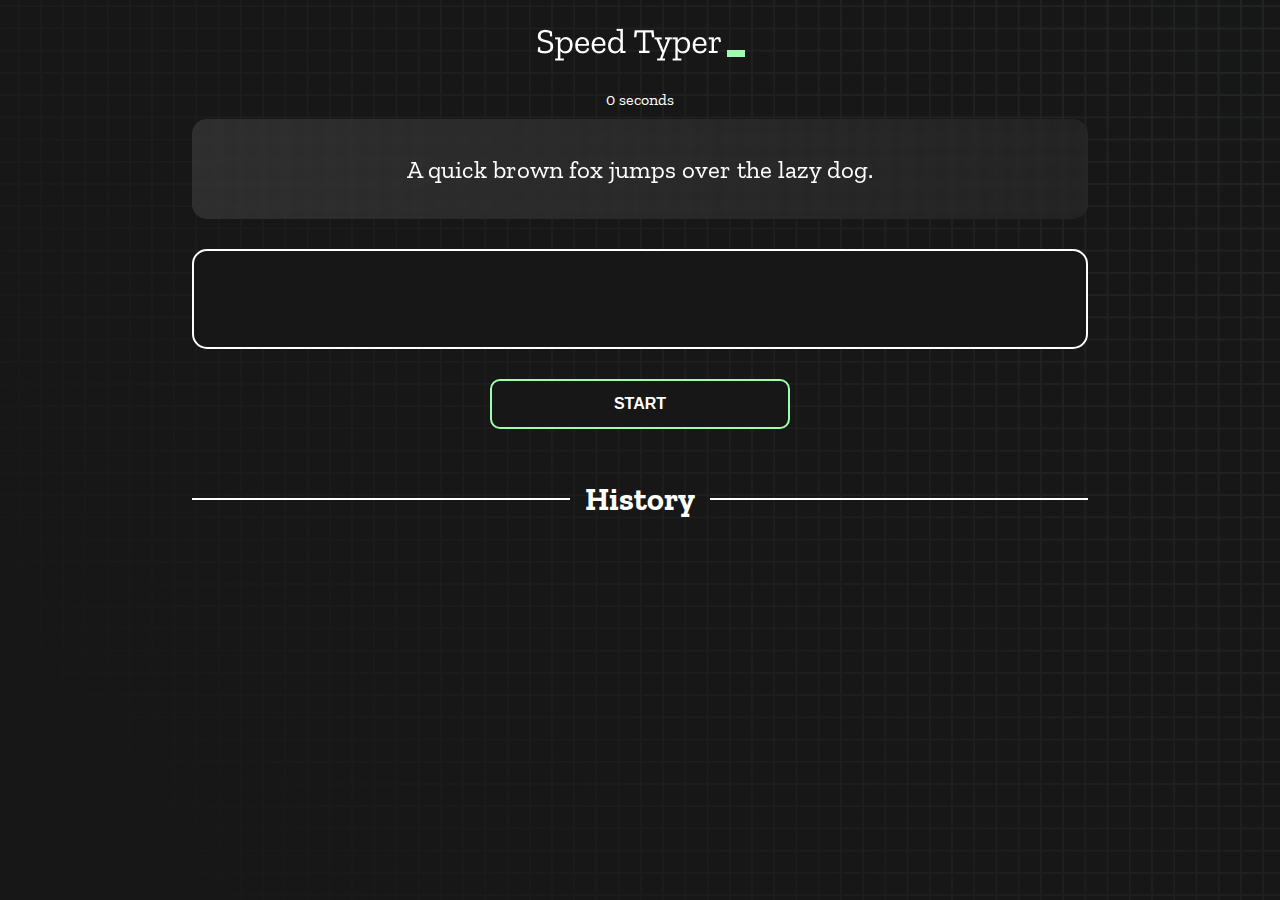
<file: index.html>
<!DOCTYPE html>
<html lang="en">
  <head>
    <meta charset="UTF-8" />
    <meta http-equiv="X-UA-Compatible" content="IE=edge" />
    <meta name="viewport" content="width=device-width, initial-scale=1.0" />
    <title>Speed Monster</title>
    <link rel="stylesheet" href="styles.css" />
    <link rel="preconnect" href="https://fonts.googleapis.com" />
    <link rel="preconnect" href="https://fonts.gstatic.com" crossorigin />
    <link
      href="https://fonts.googleapis.com/css2?family=Zilla+Slab:wght@300;400;500&display=swap"
      rel="stylesheet"
    />
    <!-- Bootsrap link   -->
    <!-- <link href="https://cdn.jsdelivr.net/npm/bootstrap@5.2.1/dist/css/bootstrap.min.css" rel="stylesheet" integrity="sha384-iYQeCzEYFbKjA/T2uDLTpkwGzCiq6soy8tYaI1GyVh/UjpbCx/TYkiZhlZB6+fzT" crossorigin="anonymous"> -->

  </head>
  <body>
    <h1 class="title"><img src="./logo.png" /></h1>
    <div id="show-time">0 seconds</div>

    <div class="box-container">
      <div id="question"></div>

      <div id="display" class="inactive"></div>

      <div class="buttons">
        <button id="starts">START</button>
      </div>

      <div class="divider-container">
        <div class="line"></div>
        <h1 class="title2">History</h1>
        <div class="line"></div>
      </div>
      <div id="histories"></div>
    </div>

    <div id="countdown"></div>
    <div id="modal-background" class="hidden"></div>
    <div id="result" class="hidden"></div>

    <script src="./history.js"></script>
    <script src="./script.js"></script>
    <!-- <script src="https://cdn.jsdelivr.net/npm/bootstrap@5.2.1/dist/js/bootstrap.bundle.min.js" integrity="sha384-u1OknCvxWvY5kfmNBILK2hRnQC3Pr17a+RTT6rIHI7NnikvbZlHgTPOOmMi466C8" crossorigin="anonymous"></script> -->

  </body>
</html>
</file>
<file: styles.css>
* {
  padding: 0;
  margin: 0;
  box-sizing: border-box;
}

body {
  background-image: url("./bg.png");
  background-size: cover;
  background-position: left top;
  font-family: "Zilla Slab", serif;
}

.box-container {
  width: 70%;
  margin: 0 auto;
}

#question {
  height: 100px;
  display: flex;
  align-items: center;
  justify-content: center;
  color: white;
  font-size: 25px;
  border-radius: 15px;
  background: rgb(255, 255, 255);
  background: linear-gradient(
    92.49deg,
    rgba(255, 255, 255, 0.1) 0.18%,
    rgba(255, 255, 255, 0.05) 99.85%
  );
  backdrop-filter: blur(5px);
  margin-bottom: 30px;
}

#display {
  height: 100px;
  display: flex;
  flex-wrap: wrap;
  align-items: center;
  padding-left: 5rem;
  color: white;
  font-size: 32px;
  background-color: #171717;
  border: 2px solid #9dffad;
  border-radius: 15px;
}

#countdown {
  position: fixed;
  height: 100vh;
  width: 100vw;
  background-color: rgba(0, 0, 0, 0.8);
  top: 0;
  left: 0;
  display: flex;
  align-items: center;
  justify-content: center;
  font-size: 3rem;
  color: white;
  display: none;
}
#result {
  position: fixed;
  top: 50%; 
  left: 50%;
  transform: translate(-50%, -50%);
  height: 250px;
  width: 400px;
  background-color: #171717;
  border-radius: 15px;
  border: 2px solid #9dffad;
  color: white;
  text-align: center;
  padding: 2rem;
}
#show-time{
  text-align: center;
  color: white;
  margin: 10px 0;
}

.green {
  color: #9dffad;
}
.red {
  color: #eb6565;
}
.bold {
  font-weight: 700;
}
.inactive {
  border: 2px solid white !important;
}
.hidden {
  display: none;
  
}
/* .p-center{
  margin: 250px 450px;
} */
.title {
  text-align: center;
  color: white;
  margin: 20px 0;
}

.divider-container {
  height: 80px;
  display: flex;
  justify-content: center;
  align-items: center;
  gap: 15px;
  margin: 0 auto;
}

.line {
  height: 2px;
  background: white;
  width: 100%;
}

.title2 {
  color: white;
  display: block;
}

.buttons {
  display: flex;
  justify-content: center;
  margin: 30px 0;
}
button {
  padding: 10px 20px;
  border: none;
  font-size: 16px;
  font-weight: bold;
  width: 300px;
  height: 50px;
  color: white;
  background-color: #171717;
  border-radius: 10px;
  border: 2px solid #9dffad;
  cursor: pointer;
}

#histories {
  display: grid;
  grid-template-columns: repeat(3, 1fr);
  gap: 20px;
}

.card {
  width: 100%;
  height: 100%;
  padding: 50px;
  display: flex;
  flex-direction: column;
  justify-content: space-between;
  /* align-items: center; */
  padding: 20px 30px;
  color: white;
  border-radius: 15px;
  background: rgb(255, 255, 255);
  background: linear-gradient(
    92.49deg,
    rgba(255, 255, 255, 0.1) 0.18%,
    rgba(255, 255, 255, 0.05) 99.85%
  );
  backdrop-filter: blur(5px);
  margin-bottom: 30px;
}

#modal-background {
  background: rgb(255, 255, 255);
  background: linear-gradient(
    92.49deg,
    rgba(255, 255, 255, 0.1) 0.18%,
    rgba(255, 255, 255, 0.05) 99.85%
  );
  backdrop-filter: blur(5px);
  height: 100vh;
  width: 100%;
  position: fixed;
  top: 0;
}

@media only screen and (max-width: 700px) {
  .box-container {
    padding: 0 20px;
    width: 100%;
  }
  .card {
    flex-direction: column;
  }
  #histories {
    grid-template-columns:  1fr
}

}
</file>
